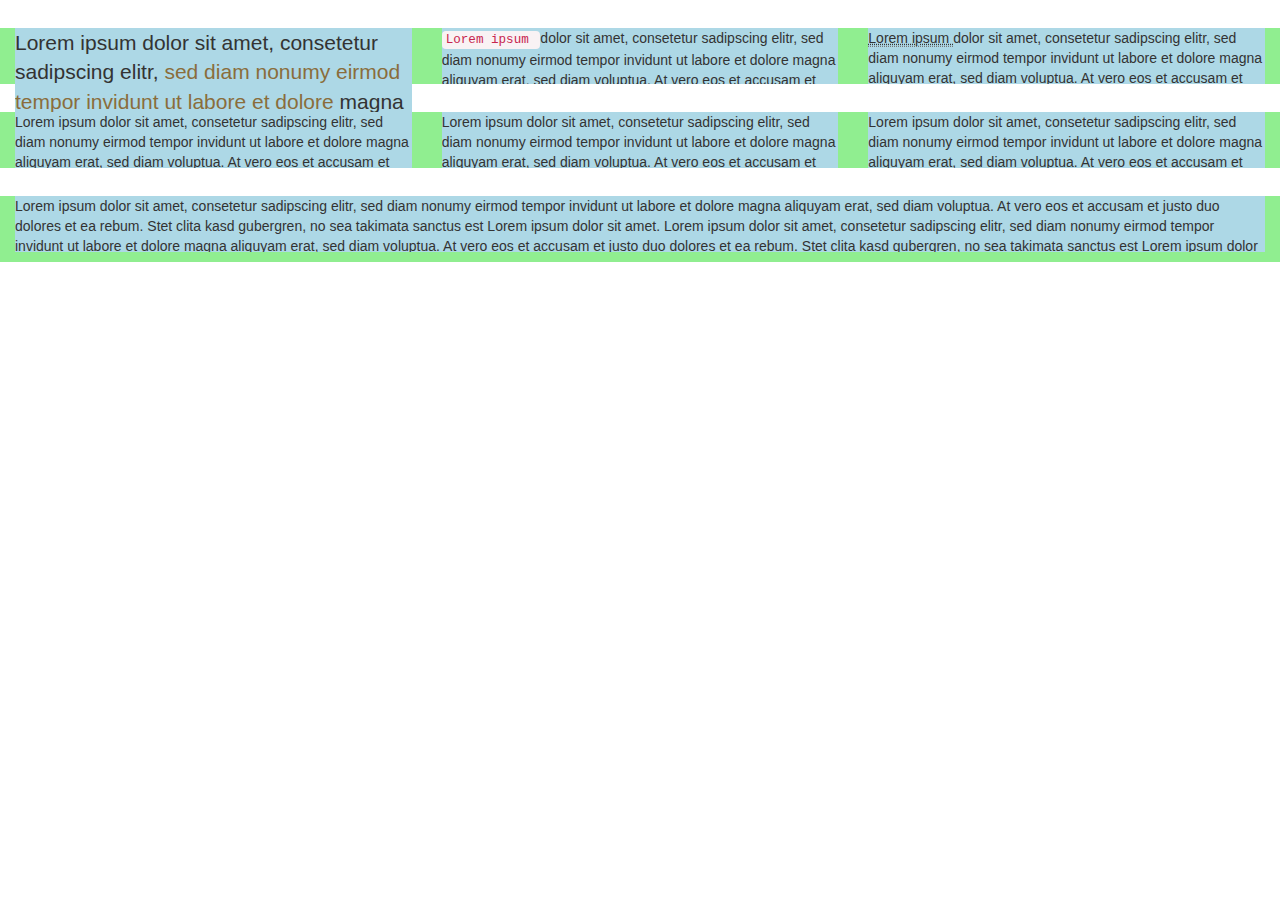
<file: Basic/index.html>
<!DOCTYPE html>
<html>

<head>
    <title></title>
    
    <!--link rel="stylesheet" href="//code.jquery.com/ui/1.12.1/themes/base/jquery-ui.css">
  <link rel="stylesheet" href="/resources/demos/style.css">-->
    <script src="js/jquery-3.3.1.js" type="text/javascript" charset="utf-8">
    </script>
    <script src="js/jquery-ui-1.12.1/jquery-ui.js"></script>
    <!-- Latest compiled and minified CSS -->
    <link rel="stylesheet" href="https://maxcdn.bootstrapcdn.com/bootstrap/3.3.7/css/bootstrap.min.css" integrity="sha384-BVYiiSIFeK1dGmJRAkycuHAHRg32OmUcww7on3RYdg4Va+PmSTsz/K68vbdEjh4u" crossorigin="anonymous">
    <link rel="stylesheet" type="text/css" href="css/styles.css">
</head>

<body>
    <div class="container-fluid">
        <div class="row">
            <div class="col-lg-4 col-sm-6">
                <p class= "lead">Lorem ipsum <span class="muted">dolor sit amet, consetetur sadipscing elitr,</span> <span class="text-warning"> sed diam nonumy eirmod tempor invidunt ut labore et dolore</span> magna aliquyam erat, sed diam voluptua. At vero eos et accusam et justo duo dolores et ea rebum. Stet clita kasd gubergren, no sea takimata sanctus est Lorem ipsum dolor sit amet. Lorem ipsum dolor sit amet, consetetur sadipscing elitr, sed diam nonumy eirmod tempor invidunt ut labore et dolore magna aliquyam erat, sed diam voluptua. At vero eos et accusam et justo duo dolores et ea rebum. Stet clita kasd gubergren, no sea takimata sanctus est Lorem ipsum dolor sit amet.</p>
            </div>
            <div class="col-lg-4 col-sm-6">
                <p><code> Lorem ipsum </code> dolor sit amet, consetetur sadipscing elitr, sed diam nonumy eirmod tempor invidunt ut labore et dolore magna aliquyam erat, sed diam voluptua. At vero eos et accusam et justo duo dolores et ea rebum. Stet clita kasd gubergren, no sea takimata sanctus est Lorem ipsum dolor sit amet. Lorem ipsum dolor sit amet, consetetur sadipscing elitr, sed diam nonumy eirmod tempor invidunt ut labore et dolore magna aliquyam erat, sed diam voluptua. At vero eos et accusam et justo duo dolores et ea rebum. Stet clita kasd gubergren, no sea takimata sanctus est Lorem ipsum dolor sit amet.</p>
            </div>
            
            <div class="col-lg-4 col-sm-4">
                <p> <abbr title=" hello its just a test"> Lorem ipsum </abbr> dolor sit amet, consetetur sadipscing elitr, sed diam nonumy eirmod tempor invidunt ut labore et dolore magna aliquyam erat, sed diam voluptua. At vero eos et accusam et justo duo dolores et ea rebum. Stet clita kasd gubergren, no sea takimata sanctus est Lorem ipsum dolor sit amet. Lorem ipsum dolor sit amet, consetetur sadipscing elitr, sed diam nonumy eirmod tempor invidunt ut labore et dolore magna aliquyam erat, sed diam voluptua. At vero eos et accusam et justo duo dolores et ea rebum. Stet clita kasd gubergren, no sea takimata sanctus est Lorem ipsum dolor sit amet.</p>
            </div>
          </div>
            <!-- END FIRST ROW -->
            <div class="row">
                <div class="col-lg-4">
                    <p>Lorem ipsum dolor sit amet, consetetur sadipscing elitr, sed diam nonumy eirmod tempor invidunt ut labore et dolore magna aliquyam erat, sed diam voluptua. At vero eos et accusam et justo duo dolores et ea rebum. Stet clita kasd gubergren, no sea takimata sanctus est Lorem ipsum dolor sit amet. Lorem ipsum dolor sit amet, consetetur sadipscing elitr, sed diam nonumy eirmod tempor invidunt ut labore et dolore magna aliquyam erat, sed diam voluptua. At vero eos et accusam et justo duo dolores et ea rebum. Stet clita kasd gubergren, no sea takimata sanctus est Lorem ipsum dolor sit amet.</p>
                </div>
                <div class="col-lg-4">
                    <p>Lorem ipsum dolor sit amet, consetetur sadipscing elitr, sed diam nonumy eirmod tempor invidunt ut labore et dolore magna aliquyam erat, sed diam voluptua. At vero eos et accusam et justo duo dolores et ea rebum. Stet clita kasd gubergren, no sea takimata sanctus est Lorem ipsum dolor sit amet. Lorem ipsum dolor sit amet, consetetur sadipscing elitr, sed diam nonumy eirmod tempor invidunt ut labore et dolore magna aliquyam erat, sed diam voluptua. At vero eos et accusam et justo duo dolores et ea rebum. Stet clita kasd gubergren, no sea takimata sanctus est Lorem ipsum dolor sit amet.</p>
                </div>
                <div class="col-lg-4">
                    <p>Lorem ipsum dolor sit amet, consetetur sadipscing elitr, sed diam nonumy eirmod tempor invidunt ut labore et dolore magna aliquyam erat, sed diam voluptua. At vero eos et accusam et justo duo dolores et ea rebum. Stet clita kasd gubergren, no sea takimata sanctus est Lorem ipsum dolor sit amet. Lorem ipsum dolor sit amet, consetetur sadipscing elitr, sed diam nonumy eirmod tempor invidunt ut labore et dolore magna aliquyam erat, sed diam voluptua. At vero eos et accusam et justo duo dolores et ea rebum. Stet clita kasd gubergren, no sea takimata sanctus est Lorem ipsum dolor sit amet.</p>
                </div>
              </div>
                <!-- END SECOND ROW -->
                <div class="row">
                    <div class="col-lg-12">
                        <p>Lorem ipsum dolor sit amet, consetetur sadipscing elitr, sed diam nonumy eirmod tempor invidunt ut labore et dolore magna aliquyam erat, sed diam voluptua. At vero eos et accusam et justo duo dolores et ea rebum. Stet clita kasd gubergren, no sea takimata sanctus est Lorem ipsum dolor sit amet. Lorem ipsum dolor sit amet, consetetur sadipscing elitr, sed diam nonumy eirmod tempor invidunt ut labore et dolore magna aliquyam erat, sed diam voluptua. At vero eos et accusam et justo duo dolores et ea rebum. Stet clita kasd gubergren, no sea takimata sanctus est Lorem ipsum dolor sit amet.</p>
                    </div>
                </div>
            </div>
            <script src="js/main.js" type="text/javascript" charset="utf-8"></script>
</body>

</html>
</file>
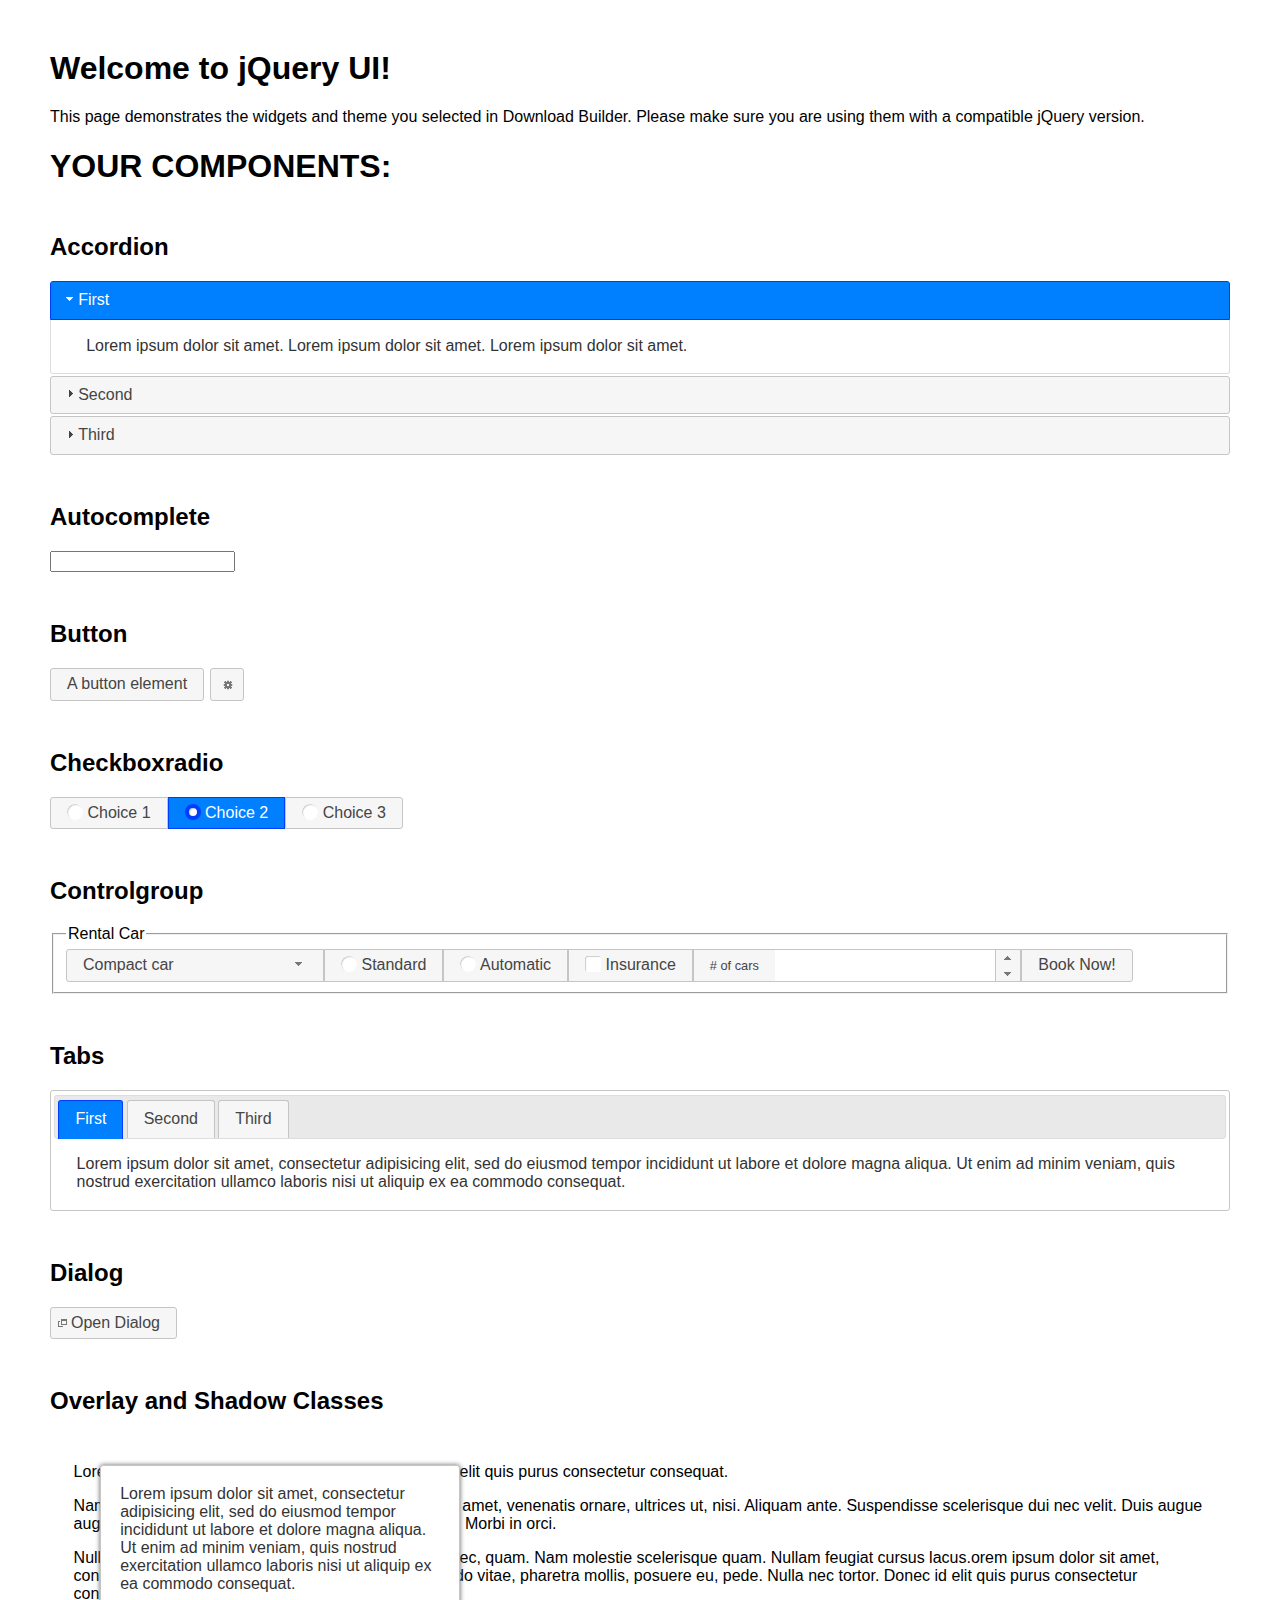
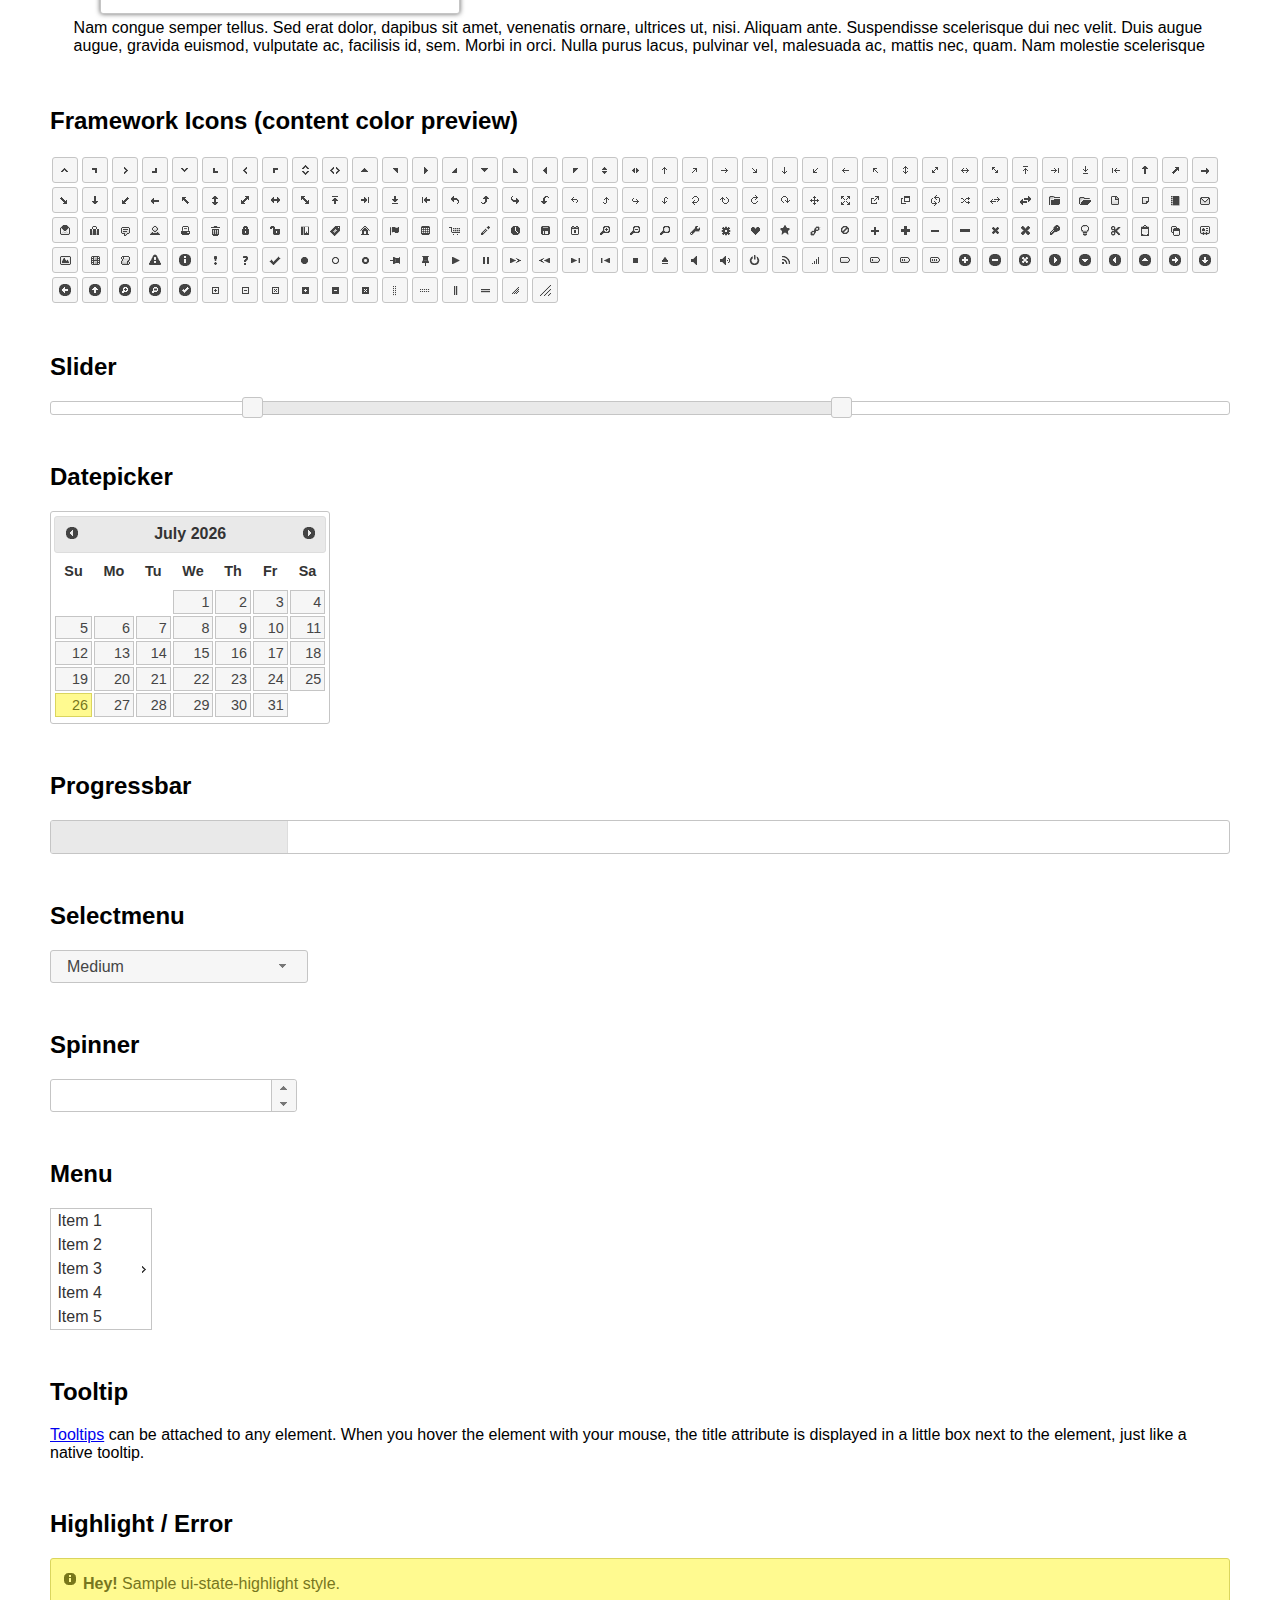
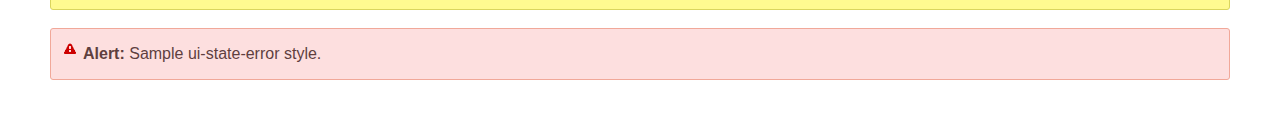
<file: Basic/js/jquery-ui-1.12.1/index.html>
<!doctype html>
<html lang="us">
<head>
	<meta charset="utf-8">
	<title>jQuery UI Example Page</title>
	<link href="jquery-ui.css" rel="stylesheet">
	<style>
	body{
		font-family: "Trebuchet MS", sans-serif;
		margin: 50px;
	}
	.demoHeaders {
		margin-top: 2em;
	}
	#dialog-link {
		padding: .4em 1em .4em 20px;
		text-decoration: none;
		position: relative;
	}
	#dialog-link span.ui-icon {
		margin: 0 5px 0 0;
		position: absolute;
		left: .2em;
		top: 50%;
		margin-top: -8px;
	}
	#icons {
		margin: 0;
		padding: 0;
	}
	#icons li {
		margin: 2px;
		position: relative;
		padding: 4px 0;
		cursor: pointer;
		float: left;
		list-style: none;
	}
	#icons span.ui-icon {
		float: left;
		margin: 0 4px;
	}
	.fakewindowcontain .ui-widget-overlay {
		position: absolute;
	}
	select {
		width: 200px;
	}
	</style>
</head>
<body>

<h1>Welcome to jQuery UI!</h1>

<div class="ui-widget">
	<p>This page demonstrates the widgets and theme you selected in Download Builder. Please make sure you are using them with a compatible jQuery version.</p>
</div>

<h1>YOUR COMPONENTS:</h1>


<!-- Accordion -->
<h2 class="demoHeaders">Accordion</h2>
<div id="accordion">
	<h3>First</h3>
	<div>Lorem ipsum dolor sit amet. Lorem ipsum dolor sit amet. Lorem ipsum dolor sit amet.</div>
	<h3>Second</h3>
	<div>Phasellus mattis tincidunt nibh.</div>
	<h3>Third</h3>
	<div>Nam dui erat, auctor a, dignissim quis.</div>
</div>



<!-- Autocomplete -->
<h2 class="demoHeaders">Autocomplete</h2>
<div>
	<input id="autocomplete" title="type &quot;a&quot;">
</div>



<!-- Button -->
<h2 class="demoHeaders">Button</h2>
<button id="button">A button element</button>
<button id="button-icon">An icon-only button</button>



<!-- Checkboxradio -->
<h2 class="demoHeaders">Checkboxradio</h2>
<form style="margin-top: 1em;">
	<div id="radioset">
		<input type="radio" id="radio1" name="radio"><label for="radio1">Choice 1</label>
		<input type="radio" id="radio2" name="radio" checked="checked"><label for="radio2">Choice 2</label>
		<input type="radio" id="radio3" name="radio"><label for="radio3">Choice 3</label>
	</div>
</form>



<!-- Controlgroup -->
<h2 class="demoHeaders">Controlgroup</h2>
<fieldset>
	<legend>Rental Car</legend>
	<div id="controlgroup">
		<select id="car-type">
			<option>Compact car</option>
			<option>Midsize car</option>
			<option>Full size car</option>
			<option>SUV</option>
			<option>Luxury</option>
			<option>Truck</option>
			<option>Van</option>
		</select>
		<label for="transmission-standard">Standard</label>
		<input type="radio" name="transmission" id="transmission-standard">
		<label for="transmission-automatic">Automatic</label>
		<input type="radio" name="transmission" id="transmission-automatic">
		<label for="insurance">Insurance</label>
		<input type="checkbox" name="insurance" id="insurance">
		<label for="horizontal-spinner" class="ui-controlgroup-label"># of cars</label>
		<input id="horizontal-spinner" class="ui-spinner-input">
		<button>Book Now!</button>
	</div>
</fieldset>



<!-- Tabs -->
<h2 class="demoHeaders">Tabs</h2>
<div id="tabs">
	<ul>
		<li><a href="#tabs-1">First</a></li>
		<li><a href="#tabs-2">Second</a></li>
		<li><a href="#tabs-3">Third</a></li>
	</ul>
	<div id="tabs-1">Lorem ipsum dolor sit amet, consectetur adipisicing elit, sed do eiusmod tempor incididunt ut labore et dolore magna aliqua. Ut enim ad minim veniam, quis nostrud exercitation ullamco laboris nisi ut aliquip ex ea commodo consequat.</div>
	<div id="tabs-2">Phasellus mattis tincidunt nibh. Cras orci urna, blandit id, pretium vel, aliquet ornare, felis. Maecenas scelerisque sem non nisl. Fusce sed lorem in enim dictum bibendum.</div>
	<div id="tabs-3">Nam dui erat, auctor a, dignissim quis, sollicitudin eu, felis. Pellentesque nisi urna, interdum eget, sagittis et, consequat vestibulum, lacus. Mauris porttitor ullamcorper augue.</div>
</div>



<h2 class="demoHeaders">Dialog</h2>
<p>
	<button id="dialog-link" class="ui-button ui-corner-all ui-widget">
		<span class="ui-icon ui-icon-newwin"></span>Open Dialog
	</button>
</p>

<h2 class="demoHeaders">Overlay and Shadow Classes</h2>
<div style="position: relative; width: 96%; height: 200px; padding:1% 2%; overflow:hidden;" class="fakewindowcontain">
	<p>Lorem ipsum dolor sit amet,  Nulla nec tortor. Donec id elit quis purus consectetur consequat. </p><p>Nam congue semper tellus. Sed erat dolor, dapibus sit amet, venenatis ornare, ultrices ut, nisi. Aliquam ante. Suspendisse scelerisque dui nec velit. Duis augue augue, gravida euismod, vulputate ac, facilisis id, sem. Morbi in orci. </p><p>Nulla purus lacus, pulvinar vel, malesuada ac, mattis nec, quam. Nam molestie scelerisque quam. Nullam feugiat cursus lacus.orem ipsum dolor sit amet, consectetur adipiscing elit. Donec libero risus, commodo vitae, pharetra mollis, posuere eu, pede. Nulla nec tortor. Donec id elit quis purus consectetur consequat. </p><p>Nam congue semper tellus. Sed erat dolor, dapibus sit amet, venenatis ornare, ultrices ut, nisi. Aliquam ante. Suspendisse scelerisque dui nec velit. Duis augue augue, gravida euismod, vulputate ac, facilisis id, sem. Morbi in orci. Nulla purus lacus, pulvinar vel, malesuada ac, mattis nec, quam. Nam molestie scelerisque quam. </p><p>Nullam feugiat cursus lacus.orem ipsum dolor sit amet, consectetur adipiscing elit. Donec libero risus, commodo vitae, pharetra mollis, posuere eu, pede. Nulla nec tortor. Donec id elit quis purus consectetur consequat. Nam congue semper tellus. Sed erat dolor, dapibus sit amet, venenatis ornare, ultrices ut, nisi. Aliquam ante. </p><p>Suspendisse scelerisque dui nec velit. Duis augue augue, gravida euismod, vulputate ac, facilisis id, sem. Morbi in orci. Nulla purus lacus, pulvinar vel, malesuada ac, mattis nec, quam. Nam molestie scelerisque quam. Nullam feugiat cursus lacus.orem ipsum dolor sit amet, consectetur adipiscing elit. Donec libero risus, commodo vitae, pharetra mollis, posuere eu, pede. Nulla nec tortor. Donec id elit quis purus consectetur consequat. Nam congue semper tellus. Sed erat dolor, dapibus sit amet, venenatis ornare, ultrices ut, nisi. </p>

	<!-- ui-dialog -->
	<div class="ui-widget-overlay ui-front"></div>
	<div style="position: absolute; width: 320px; left: 50px; top: 30px; padding: 1.2em" class="ui-widget ui-front ui-widget-content ui-corner-all ui-widget-shadow">
		Lorem ipsum dolor sit amet, consectetur adipisicing elit, sed do eiusmod tempor incididunt ut labore et dolore magna aliqua. Ut enim ad minim veniam, quis nostrud exercitation ullamco laboris nisi ut aliquip ex ea commodo consequat.
	</div>

</div>

<!-- ui-dialog -->
<div id="dialog" title="Dialog Title">
	<p>Lorem ipsum dolor sit amet, consectetur adipisicing elit, sed do eiusmod tempor incididunt ut labore et dolore magna aliqua. Ut enim ad minim veniam, quis nostrud exercitation ullamco laboris nisi ut aliquip ex ea commodo consequat.</p>
</div>



<h2 class="demoHeaders">Framework Icons (content color preview)</h2>
<ul id="icons" class="ui-widget ui-helper-clearfix">
	<li class="ui-state-default ui-corner-all" title=".ui-icon-caret-1-n"><span class="ui-icon ui-icon-caret-1-n"></span></li>
	<li class="ui-state-default ui-corner-all" title=".ui-icon-caret-1-ne"><span class="ui-icon ui-icon-caret-1-ne"></span></li>
	<li class="ui-state-default ui-corner-all" title=".ui-icon-caret-1-e"><span class="ui-icon ui-icon-caret-1-e"></span></li>
	<li class="ui-state-default ui-corner-all" title=".ui-icon-caret-1-se"><span class="ui-icon ui-icon-caret-1-se"></span></li>
	<li class="ui-state-default ui-corner-all" title=".ui-icon-caret-1-s"><span class="ui-icon ui-icon-caret-1-s"></span></li>
	<li class="ui-state-default ui-corner-all" title=".ui-icon-caret-1-sw"><span class="ui-icon ui-icon-caret-1-sw"></span></li>
	<li class="ui-state-default ui-corner-all" title=".ui-icon-caret-1-w"><span class="ui-icon ui-icon-caret-1-w"></span></li>
	<li class="ui-state-default ui-corner-all" title=".ui-icon-caret-1-nw"><span class="ui-icon ui-icon-caret-1-nw"></span></li>
	<li class="ui-state-default ui-corner-all" title=".ui-icon-caret-2-n-s"><span class="ui-icon ui-icon-caret-2-n-s"></span></li>
	<li class="ui-state-default ui-corner-all" title=".ui-icon-caret-2-e-w"><span class="ui-icon ui-icon-caret-2-e-w"></span></li>
	<li class="ui-state-default ui-corner-all" title=".ui-icon-triangle-1-n"><span class="ui-icon ui-icon-triangle-1-n"></span></li>
	<li class="ui-state-default ui-corner-all" title=".ui-icon-triangle-1-ne"><span class="ui-icon ui-icon-triangle-1-ne"></span></li>
	<li class="ui-state-default ui-corner-all" title=".ui-icon-triangle-1-e"><span class="ui-icon ui-icon-triangle-1-e"></span></li>
	<li class="ui-state-default ui-corner-all" title=".ui-icon-triangle-1-se"><span class="ui-icon ui-icon-triangle-1-se"></span></li>
	<li class="ui-state-default ui-corner-all" title=".ui-icon-triangle-1-s"><span class="ui-icon ui-icon-triangle-1-s"></span></li>
	<li class="ui-state-default ui-corner-all" title=".ui-icon-triangle-1-sw"><span class="ui-icon ui-icon-triangle-1-sw"></span></li>
	<li class="ui-state-default ui-corner-all" title=".ui-icon-triangle-1-w"><span class="ui-icon ui-icon-triangle-1-w"></span></li>
	<li class="ui-state-default ui-corner-all" title=".ui-icon-triangle-1-nw"><span class="ui-icon ui-icon-triangle-1-nw"></span></li>
	<li class="ui-state-default ui-corner-all" title=".ui-icon-triangle-2-n-s"><span class="ui-icon ui-icon-triangle-2-n-s"></span></li>
	<li class="ui-state-default ui-corner-all" title=".ui-icon-triangle-2-e-w"><span class="ui-icon ui-icon-triangle-2-e-w"></span></li>
	<li class="ui-state-default ui-corner-all" title=".ui-icon-arrow-1-n"><span class="ui-icon ui-icon-arrow-1-n"></span></li>
	<li class="ui-state-default ui-corner-all" title=".ui-icon-arrow-1-ne"><span class="ui-icon ui-icon-arrow-1-ne"></span></li>
	<li class="ui-state-default ui-corner-all" title=".ui-icon-arrow-1-e"><span class="ui-icon ui-icon-arrow-1-e"></span></li>
	<li class="ui-state-default ui-corner-all" title=".ui-icon-arrow-1-se"><span class="ui-icon ui-icon-arrow-1-se"></span></li>
	<li class="ui-state-default ui-corner-all" title=".ui-icon-arrow-1-s"><span class="ui-icon ui-icon-arrow-1-s"></span></li>
	<li class="ui-state-default ui-corner-all" title=".ui-icon-arrow-1-sw"><span class="ui-icon ui-icon-arrow-1-sw"></span></li>
	<li class="ui-state-default ui-corner-all" title=".ui-icon-arrow-1-w"><span class="ui-icon ui-icon-arrow-1-w"></span></li>
	<li class="ui-state-default ui-corner-all" title=".ui-icon-arrow-1-nw"><span class="ui-icon ui-icon-arrow-1-nw"></span></li>
	<li class="ui-state-default ui-corner-all" title=".ui-icon-arrow-2-n-s"><span class="ui-icon ui-icon-arrow-2-n-s"></span></li>
	<li class="ui-state-default ui-corner-all" title=".ui-icon-arrow-2-ne-sw"><span class="ui-icon ui-icon-arrow-2-ne-sw"></span></li>
	<li class="ui-state-default ui-corner-all" title=".ui-icon-arrow-2-e-w"><span class="ui-icon ui-icon-arrow-2-e-w"></span></li>
	<li class="ui-state-default ui-corner-all" title=".ui-icon-arrow-2-se-nw"><span class="ui-icon ui-icon-arrow-2-se-nw"></span></li>
	<li class="ui-state-default ui-corner-all" title=".ui-icon-arrowstop-1-n"><span class="ui-icon ui-icon-arrowstop-1-n"></span></li>
	<li class="ui-state-default ui-corner-all" title=".ui-icon-arrowstop-1-e"><span class="ui-icon ui-icon-arrowstop-1-e"></span></li>
	<li class="ui-state-default ui-corner-all" title=".ui-icon-arrowstop-1-s"><span class="ui-icon ui-icon-arrowstop-1-s"></span></li>
	<li class="ui-state-default ui-corner-all" title=".ui-icon-arrowstop-1-w"><span class="ui-icon ui-icon-arrowstop-1-w"></span></li>
	<li class="ui-state-default ui-corner-all" title=".ui-icon-arrowthick-1-n"><span class="ui-icon ui-icon-arrowthick-1-n"></span></li>
	<li class="ui-state-default ui-corner-all" title=".ui-icon-arrowthick-1-ne"><span class="ui-icon ui-icon-arrowthick-1-ne"></span></li>
	<li class="ui-state-default ui-corner-all" title=".ui-icon-arrowthick-1-e"><span class="ui-icon ui-icon-arrowthick-1-e"></span></li>
	<li class="ui-state-default ui-corner-all" title=".ui-icon-arrowthick-1-se"><span class="ui-icon ui-icon-arrowthick-1-se"></span></li>
	<li class="ui-state-default ui-corner-all" title=".ui-icon-arrowthick-1-s"><span class="ui-icon ui-icon-arrowthick-1-s"></span></li>
	<li class="ui-state-default ui-corner-all" title=".ui-icon-arrowthick-1-sw"><span class="ui-icon ui-icon-arrowthick-1-sw"></span></li>
	<li class="ui-state-default ui-corner-all" title=".ui-icon-arrowthick-1-w"><span class="ui-icon ui-icon-arrowthick-1-w"></span></li>
	<li class="ui-state-default ui-corner-all" title=".ui-icon-arrowthick-1-nw"><span class="ui-icon ui-icon-arrowthick-1-nw"></span></li>
	<li class="ui-state-default ui-corner-all" title=".ui-icon-arrowthick-2-n-s"><span class="ui-icon ui-icon-arrowthick-2-n-s"></span></li>
	<li class="ui-state-default ui-corner-all" title=".ui-icon-arrowthick-2-ne-sw"><span class="ui-icon ui-icon-arrowthick-2-ne-sw"></span></li>
	<li class="ui-state-default ui-corner-all" title=".ui-icon-arrowthick-2-e-w"><span class="ui-icon ui-icon-arrowthick-2-e-w"></span></li>
	<li class="ui-state-default ui-corner-all" title=".ui-icon-arrowthick-2-se-nw"><span class="ui-icon ui-icon-arrowthick-2-se-nw"></span></li>
	<li class="ui-state-default ui-corner-all" title=".ui-icon-arrowthickstop-1-n"><span class="ui-icon ui-icon-arrowthickstop-1-n"></span></li>
	<li class="ui-state-default ui-corner-all" title=".ui-icon-arrowthickstop-1-e"><span class="ui-icon ui-icon-arrowthickstop-1-e"></span></li>
	<li class="ui-state-default ui-corner-all" title=".ui-icon-arrowthickstop-1-s"><span class="ui-icon ui-icon-arrowthickstop-1-s"></span></li>
	<li class="ui-state-default ui-corner-all" title=".ui-icon-arrowthickstop-1-w"><span class="ui-icon ui-icon-arrowthickstop-1-w"></span></li>
	<li class="ui-state-default ui-corner-all" title=".ui-icon-arrowreturnthick-1-w"><span class="ui-icon ui-icon-arrowreturnthick-1-w"></span></li>
	<li class="ui-state-default ui-corner-all" title=".ui-icon-arrowreturnthick-1-n"><span class="ui-icon ui-icon-arrowreturnthick-1-n"></span></li>
	<li class="ui-state-default ui-corner-all" title=".ui-icon-arrowreturnthick-1-e"><span class="ui-icon ui-icon-arrowreturnthick-1-e"></span></li>
	<li class="ui-state-default ui-corner-all" title=".ui-icon-arrowreturnthick-1-s"><span class="ui-icon ui-icon-arrowreturnthick-1-s"></span></li>
	<li class="ui-state-default ui-corner-all" title=".ui-icon-arrowreturn-1-w"><span class="ui-icon ui-icon-arrowreturn-1-w"></span></li>
	<li class="ui-state-default ui-corner-all" title=".ui-icon-arrowreturn-1-n"><span class="ui-icon ui-icon-arrowreturn-1-n"></span></li>
	<li class="ui-state-default ui-corner-all" title=".ui-icon-arrowreturn-1-e"><span class="ui-icon ui-icon-arrowreturn-1-e"></span></li>
	<li class="ui-state-default ui-corner-all" title=".ui-icon-arrowreturn-1-s"><span class="ui-icon ui-icon-arrowreturn-1-s"></span></li>
	<li class="ui-state-default ui-corner-all" title=".ui-icon-arrowrefresh-1-w"><span class="ui-icon ui-icon-arrowrefresh-1-w"></span></li>
	<li class="ui-state-default ui-corner-all" title=".ui-icon-arrowrefresh-1-n"><span class="ui-icon ui-icon-arrowrefresh-1-n"></span></li>
	<li class="ui-state-default ui-corner-all" title=".ui-icon-arrowrefresh-1-e"><span class="ui-icon ui-icon-arrowrefresh-1-e"></span></li>
	<li class="ui-state-default ui-corner-all" title=".ui-icon-arrowrefresh-1-s"><span class="ui-icon ui-icon-arrowrefresh-1-s"></span></li>
	<li class="ui-state-default ui-corner-all" title=".ui-icon-arrow-4"><span class="ui-icon ui-icon-arrow-4"></span></li>
	<li class="ui-state-default ui-corner-all" title=".ui-icon-arrow-4-diag"><span class="ui-icon ui-icon-arrow-4-diag"></span></li>
	<li class="ui-state-default ui-corner-all" title=".ui-icon-extlink"><span class="ui-icon ui-icon-extlink"></span></li>
	<li class="ui-state-default ui-corner-all" title=".ui-icon-newwin"><span class="ui-icon ui-icon-newwin"></span></li>
	<li class="ui-state-default ui-corner-all" title=".ui-icon-refresh"><span class="ui-icon ui-icon-refresh"></span></li>
	<li class="ui-state-default ui-corner-all" title=".ui-icon-shuffle"><span class="ui-icon ui-icon-shuffle"></span></li>
	<li class="ui-state-default ui-corner-all" title=".ui-icon-transfer-e-w"><span class="ui-icon ui-icon-transfer-e-w"></span></li>
	<li class="ui-state-default ui-corner-all" title=".ui-icon-transferthick-e-w"><span class="ui-icon ui-icon-transferthick-e-w"></span></li>
	<li class="ui-state-default ui-corner-all" title=".ui-icon-folder-collapsed"><span class="ui-icon ui-icon-folder-collapsed"></span></li>
	<li class="ui-state-default ui-corner-all" title=".ui-icon-folder-open"><span class="ui-icon ui-icon-folder-open"></span></li>
	<li class="ui-state-default ui-corner-all" title=".ui-icon-document"><span class="ui-icon ui-icon-document"></span></li>
	<li class="ui-state-default ui-corner-all" title=".ui-icon-document-b"><span class="ui-icon ui-icon-document-b"></span></li>
	<li class="ui-state-default ui-corner-all" title=".ui-icon-note"><span class="ui-icon ui-icon-note"></span></li>
	<li class="ui-state-default ui-corner-all" title=".ui-icon-mail-closed"><span class="ui-icon ui-icon-mail-closed"></span></li>
	<li class="ui-state-default ui-corner-all" title=".ui-icon-mail-open"><span class="ui-icon ui-icon-mail-open"></span></li>
	<li class="ui-state-default ui-corner-all" title=".ui-icon-suitcase"><span class="ui-icon ui-icon-suitcase"></span></li>
	<li class="ui-state-default ui-corner-all" title=".ui-icon-comment"><span class="ui-icon ui-icon-comment"></span></li>
	<li class="ui-state-default ui-corner-all" title=".ui-icon-person"><span class="ui-icon ui-icon-person"></span></li>
	<li class="ui-state-default ui-corner-all" title=".ui-icon-print"><span class="ui-icon ui-icon-print"></span></li>
	<li class="ui-state-default ui-corner-all" title=".ui-icon-trash"><span class="ui-icon ui-icon-trash"></span></li>
	<li class="ui-state-default ui-corner-all" title=".ui-icon-locked"><span class="ui-icon ui-icon-locked"></span></li>
	<li class="ui-state-default ui-corner-all" title=".ui-icon-unlocked"><span class="ui-icon ui-icon-unlocked"></span></li>
	<li class="ui-state-default ui-corner-all" title=".ui-icon-bookmark"><span class="ui-icon ui-icon-bookmark"></span></li>
	<li class="ui-state-default ui-corner-all" title=".ui-icon-tag"><span class="ui-icon ui-icon-tag"></span></li>
	<li class="ui-state-default ui-corner-all" title=".ui-icon-home"><span class="ui-icon ui-icon-home"></span></li>
	<li class="ui-state-default ui-corner-all" title=".ui-icon-flag"><span class="ui-icon ui-icon-flag"></span></li>
	<li class="ui-state-default ui-corner-all" title=".ui-icon-calculator"><span class="ui-icon ui-icon-calculator"></span></li>
	<li class="ui-state-default ui-corner-all" title=".ui-icon-cart"><span class="ui-icon ui-icon-cart"></span></li>
	<li class="ui-state-default ui-corner-all" title=".ui-icon-pencil"><span class="ui-icon ui-icon-pencil"></span></li>
	<li class="ui-state-default ui-corner-all" title=".ui-icon-clock"><span class="ui-icon ui-icon-clock"></span></li>
	<li class="ui-state-default ui-corner-all" title=".ui-icon-disk"><span class="ui-icon ui-icon-disk"></span></li>
	<li class="ui-state-default ui-corner-all" title=".ui-icon-calendar"><span class="ui-icon ui-icon-calendar"></span></li>
	<li class="ui-state-default ui-corner-all" title=".ui-icon-zoomin"><span class="ui-icon ui-icon-zoomin"></span></li>
	<li class="ui-state-default ui-corner-all" title=".ui-icon-zoomout"><span class="ui-icon ui-icon-zoomout"></span></li>
	<li class="ui-state-default ui-corner-all" title=".ui-icon-search"><span class="ui-icon ui-icon-search"></span></li>
	<li class="ui-state-default ui-corner-all" title=".ui-icon-wrench"><span class="ui-icon ui-icon-wrench"></span></li>
	<li class="ui-state-default ui-corner-all" title=".ui-icon-gear"><span class="ui-icon ui-icon-gear"></span></li>
	<li class="ui-state-default ui-corner-all" title=".ui-icon-heart"><span class="ui-icon ui-icon-heart"></span></li>
	<li class="ui-state-default ui-corner-all" title=".ui-icon-star"><span class="ui-icon ui-icon-star"></span></li>
	<li class="ui-state-default ui-corner-all" title=".ui-icon-link"><span class="ui-icon ui-icon-link"></span></li>
	<li class="ui-state-default ui-corner-all" title=".ui-icon-cancel"><span class="ui-icon ui-icon-cancel"></span></li>
	<li class="ui-state-default ui-corner-all" title=".ui-icon-plus"><span class="ui-icon ui-icon-plus"></span></li>
	<li class="ui-state-default ui-corner-all" title=".ui-icon-plusthick"><span class="ui-icon ui-icon-plusthick"></span></li>
	<li class="ui-state-default ui-corner-all" title=".ui-icon-minus"><span class="ui-icon ui-icon-minus"></span></li>
	<li class="ui-state-default ui-corner-all" title=".ui-icon-minusthick"><span class="ui-icon ui-icon-minusthick"></span></li>
	<li class="ui-state-default ui-corner-all" title=".ui-icon-close"><span class="ui-icon ui-icon-close"></span></li>
	<li class="ui-state-default ui-corner-all" title=".ui-icon-closethick"><span class="ui-icon ui-icon-closethick"></span></li>
	<li class="ui-state-default ui-corner-all" title=".ui-icon-key"><span class="ui-icon ui-icon-key"></span></li>
	<li class="ui-state-default ui-corner-all" title=".ui-icon-lightbulb"><span class="ui-icon ui-icon-lightbulb"></span></li>
	<li class="ui-state-default ui-corner-all" title=".ui-icon-scissors"><span class="ui-icon ui-icon-scissors"></span></li>
	<li class="ui-state-default ui-corner-all" title=".ui-icon-clipboard"><span class="ui-icon ui-icon-clipboard"></span></li>
	<li class="ui-state-default ui-corner-all" title=".ui-icon-copy"><span class="ui-icon ui-icon-copy"></span></li>
	<li class="ui-state-default ui-corner-all" title=".ui-icon-contact"><span class="ui-icon ui-icon-contact"></span></li>
	<li class="ui-state-default ui-corner-all" title=".ui-icon-image"><span class="ui-icon ui-icon-image"></span></li>
	<li class="ui-state-default ui-corner-all" title=".ui-icon-video"><span class="ui-icon ui-icon-video"></span></li>
	<li class="ui-state-default ui-corner-all" title=".ui-icon-script"><span class="ui-icon ui-icon-script"></span></li>
	<li class="ui-state-default ui-corner-all" title=".ui-icon-alert"><span class="ui-icon ui-icon-alert"></span></li>
	<li class="ui-state-default ui-corner-all" title=".ui-icon-info"><span class="ui-icon ui-icon-info"></span></li>
	<li class="ui-state-default ui-corner-all" title=".ui-icon-notice"><span class="ui-icon ui-icon-notice"></span></li>
	<li class="ui-state-default ui-corner-all" title=".ui-icon-help"><span class="ui-icon ui-icon-help"></span></li>
	<li class="ui-state-default ui-corner-all" title=".ui-icon-check"><span class="ui-icon ui-icon-check"></span></li>
	<li class="ui-state-default ui-corner-all" title=".ui-icon-bullet"><span class="ui-icon ui-icon-bullet"></span></li>
	<li class="ui-state-default ui-corner-all" title=".ui-icon-radio-off"><span class="ui-icon ui-icon-radio-off"></span></li>
	<li class="ui-state-default ui-corner-all" title=".ui-icon-radio-on"><span class="ui-icon ui-icon-radio-on"></span></li>
	<li class="ui-state-default ui-corner-all" title=".ui-icon-pin-w"><span class="ui-icon ui-icon-pin-w"></span></li>
	<li class="ui-state-default ui-corner-all" title=".ui-icon-pin-s"><span class="ui-icon ui-icon-pin-s"></span></li>
	<li class="ui-state-default ui-corner-all" title=".ui-icon-play"><span class="ui-icon ui-icon-play"></span></li>
	<li class="ui-state-default ui-corner-all" title=".ui-icon-pause"><span class="ui-icon ui-icon-pause"></span></li>
	<li class="ui-state-default ui-corner-all" title=".ui-icon-seek-next"><span class="ui-icon ui-icon-seek-next"></span></li>
	<li class="ui-state-default ui-corner-all" title=".ui-icon-seek-prev"><span class="ui-icon ui-icon-seek-prev"></span></li>
	<li class="ui-state-default ui-corner-all" title=".ui-icon-seek-end"><span class="ui-icon ui-icon-seek-end"></span></li>
	<li class="ui-state-default ui-corner-all" title=".ui-icon-seek-first"><span class="ui-icon ui-icon-seek-first"></span></li>
	<li class="ui-state-default ui-corner-all" title=".ui-icon-stop"><span class="ui-icon ui-icon-stop"></span></li>
	<li class="ui-state-default ui-corner-all" title=".ui-icon-eject"><span class="ui-icon ui-icon-eject"></span></li>
	<li class="ui-state-default ui-corner-all" title=".ui-icon-volume-off"><span class="ui-icon ui-icon-volume-off"></span></li>
	<li class="ui-state-default ui-corner-all" title=".ui-icon-volume-on"><span class="ui-icon ui-icon-volume-on"></span></li>
	<li class="ui-state-default ui-corner-all" title=".ui-icon-power"><span class="ui-icon ui-icon-power"></span></li>
	<li class="ui-state-default ui-corner-all" title=".ui-icon-signal-diag"><span class="ui-icon ui-icon-signal-diag"></span></li>
	<li class="ui-state-default ui-corner-all" title=".ui-icon-signal"><span class="ui-icon ui-icon-signal"></span></li>
	<li class="ui-state-default ui-corner-all" title=".ui-icon-battery-0"><span class="ui-icon ui-icon-battery-0"></span></li>
	<li class="ui-state-default ui-corner-all" title=".ui-icon-battery-1"><span class="ui-icon ui-icon-battery-1"></span></li>
	<li class="ui-state-default ui-corner-all" title=".ui-icon-battery-2"><span class="ui-icon ui-icon-battery-2"></span></li>
	<li class="ui-state-default ui-corner-all" title=".ui-icon-battery-3"><span class="ui-icon ui-icon-battery-3"></span></li>
	<li class="ui-state-default ui-corner-all" title=".ui-icon-circle-plus"><span class="ui-icon ui-icon-circle-plus"></span></li>
	<li class="ui-state-default ui-corner-all" title=".ui-icon-circle-minus"><span class="ui-icon ui-icon-circle-minus"></span></li>
	<li class="ui-state-default ui-corner-all" title=".ui-icon-circle-close"><span class="ui-icon ui-icon-circle-close"></span></li>
	<li class="ui-state-default ui-corner-all" title=".ui-icon-circle-triangle-e"><span class="ui-icon ui-icon-circle-triangle-e"></span></li>
	<li class="ui-state-default ui-corner-all" title=".ui-icon-circle-triangle-s"><span class="ui-icon ui-icon-circle-triangle-s"></span></li>
	<li class="ui-state-default ui-corner-all" title=".ui-icon-circle-triangle-w"><span class="ui-icon ui-icon-circle-triangle-w"></span></li>
	<li class="ui-state-default ui-corner-all" title=".ui-icon-circle-triangle-n"><span class="ui-icon ui-icon-circle-triangle-n"></span></li>
	<li class="ui-state-default ui-corner-all" title=".ui-icon-circle-arrow-e"><span class="ui-icon ui-icon-circle-arrow-e"></span></li>
	<li class="ui-state-default ui-corner-all" title=".ui-icon-circle-arrow-s"><span class="ui-icon ui-icon-circle-arrow-s"></span></li>
	<li class="ui-state-default ui-corner-all" title=".ui-icon-circle-arrow-w"><span class="ui-icon ui-icon-circle-arrow-w"></span></li>
	<li class="ui-state-default ui-corner-all" title=".ui-icon-circle-arrow-n"><span class="ui-icon ui-icon-circle-arrow-n"></span></li>
	<li class="ui-state-default ui-corner-all" title=".ui-icon-circle-zoomin"><span class="ui-icon ui-icon-circle-zoomin"></span></li>
	<li class="ui-state-default ui-corner-all" title=".ui-icon-circle-zoomout"><span class="ui-icon ui-icon-circle-zoomout"></span></li>
	<li class="ui-state-default ui-corner-all" title=".ui-icon-circle-check"><span class="ui-icon ui-icon-circle-check"></span></li>
	<li class="ui-state-default ui-corner-all" title=".ui-icon-circlesmall-plus"><span class="ui-icon ui-icon-circlesmall-plus"></span></li>
	<li class="ui-state-default ui-corner-all" title=".ui-icon-circlesmall-minus"><span class="ui-icon ui-icon-circlesmall-minus"></span></li>
	<li class="ui-state-default ui-corner-all" title=".ui-icon-circlesmall-close"><span class="ui-icon ui-icon-circlesmall-close"></span></li>
	<li class="ui-state-default ui-corner-all" title=".ui-icon-squaresmall-plus"><span class="ui-icon ui-icon-squaresmall-plus"></span></li>
	<li class="ui-state-default ui-corner-all" title=".ui-icon-squaresmall-minus"><span class="ui-icon ui-icon-squaresmall-minus"></span></li>
	<li class="ui-state-default ui-corner-all" title=".ui-icon-squaresmall-close"><span class="ui-icon ui-icon-squaresmall-close"></span></li>
	<li class="ui-state-default ui-corner-all" title=".ui-icon-grip-dotted-vertical"><span class="ui-icon ui-icon-grip-dotted-vertical"></span></li>
	<li class="ui-state-default ui-corner-all" title=".ui-icon-grip-dotted-horizontal"><span class="ui-icon ui-icon-grip-dotted-horizontal"></span></li>
	<li class="ui-state-default ui-corner-all" title=".ui-icon-grip-solid-vertical"><span class="ui-icon ui-icon-grip-solid-vertical"></span></li>
	<li class="ui-state-default ui-corner-all" title=".ui-icon-grip-solid-horizontal"><span class="ui-icon ui-icon-grip-solid-horizontal"></span></li>
	<li class="ui-state-default ui-corner-all" title=".ui-icon-gripsmall-diagonal-se"><span class="ui-icon ui-icon-gripsmall-diagonal-se"></span></li>
	<li class="ui-state-default ui-corner-all" title=".ui-icon-grip-diagonal-se"><span class="ui-icon ui-icon-grip-diagonal-se"></span></li>
</ul>


<!-- Slider -->
<h2 class="demoHeaders">Slider</h2>
<div id="slider"></div>



<!-- Datepicker -->
<h2 class="demoHeaders">Datepicker</h2>
<div id="datepicker"></div>



<!-- Progressbar -->
<h2 class="demoHeaders">Progressbar</h2>
<div id="progressbar"></div>



<!-- Progressbar -->
<h2 class="demoHeaders">Selectmenu</h2>
<select id="selectmenu">
	<option>Slower</option>
	<option>Slow</option>
	<option selected="selected">Medium</option>
	<option>Fast</option>
	<option>Faster</option>
</select>



<!-- Spinner -->
<h2 class="demoHeaders">Spinner</h2>
<input id="spinner">



<!-- Menu -->
<h2 class="demoHeaders">Menu</h2>
<ul style="width:100px;" id="menu">
	<li><div>Item 1</div></li>
	<li><div>Item 2</div></li>
	<li><div>Item 3</div>
		<ul>
			<li><div>Item 3-1</div></li>
			<li><div>Item 3-2</div></li>
			<li><div>Item 3-3</div></li>
			<li><div>Item 3-4</div></li>
			<li><div>Item 3-5</div></li>
		</ul>
	</li>
	<li><div>Item 4</div></li>
	<li><div>Item 5</div></li>
</ul>



<!-- Tooltip -->
<h2 class="demoHeaders">Tooltip</h2>
<p id="tooltip">
	<a href="#" title="That&apos;s what this widget is">Tooltips</a> can be attached to any element. When you hover
the element with your mouse, the title attribute is displayed in a little box next to the element, just like a native tooltip.
</p>


<!-- Highlight / Error -->
<h2 class="demoHeaders">Highlight / Error</h2>
<div class="ui-widget">
	<div class="ui-state-highlight ui-corner-all" style="margin-top: 20px; padding: 0 .7em;">
		<p><span class="ui-icon ui-icon-info" style="float: left; margin-right: .3em;"></span>
		<strong>Hey!</strong> Sample ui-state-highlight style.</p>
	</div>
</div>
<br>
<div class="ui-widget">
	<div class="ui-state-error ui-corner-all" style="padding: 0 .7em;">
		<p><span class="ui-icon ui-icon-alert" style="float: left; margin-right: .3em;"></span>
		<strong>Alert:</strong> Sample ui-state-error style.</p>
	</div>
</div>

<script src="external/jquery/jquery.js"></script>
<script src="jquery-ui.js"></script>
<script>

$( "#accordion" ).accordion();



var availableTags = [
	"ActionScript",
	"AppleScript",
	"Asp",
	"BASIC",
	"C",
	"C++",
	"Clojure",
	"COBOL",
	"ColdFusion",
	"Erlang",
	"Fortran",
	"Groovy",
	"Haskell",
	"Java",
	"JavaScript",
	"Lisp",
	"Perl",
	"PHP",
	"Python",
	"Ruby",
	"Scala",
	"Scheme"
];
$( "#autocomplete" ).autocomplete({
	source: availableTags
});



$( "#button" ).button();
$( "#button-icon" ).button({
	icon: "ui-icon-gear",
	showLabel: false
});



$( "#radioset" ).buttonset();



$( "#controlgroup" ).controlgroup();



$( "#tabs" ).tabs();



$( "#dialog" ).dialog({
	autoOpen: false,
	width: 400,
	buttons: [
		{
			text: "Ok",
			click: function() {
				$( this ).dialog( "close" );
			}
		},
		{
			text: "Cancel",
			click: function() {
				$( this ).dialog( "close" );
			}
		}
	]
});

// Link to open the dialog
$( "#dialog-link" ).click(function( event ) {
	$( "#dialog" ).dialog( "open" );
	event.preventDefault();
});



$( "#datepicker" ).datepicker({
	inline: true
});



$( "#slider" ).slider({
	range: true,
	values: [ 17, 67 ]
});



$( "#progressbar" ).progressbar({
	value: 20
});



$( "#spinner" ).spinner();



$( "#menu" ).menu();



$( "#tooltip" ).tooltip();



$( "#selectmenu" ).selectmenu();


// Hover states on the static widgets
$( "#dialog-link, #icons li" ).hover(
	function() {
		$( this ).addClass( "ui-state-hover" );
	},
	function() {
		$( this ).removeClass( "ui-state-hover" );
	}
);
</script>
</body>
</html>
</file>
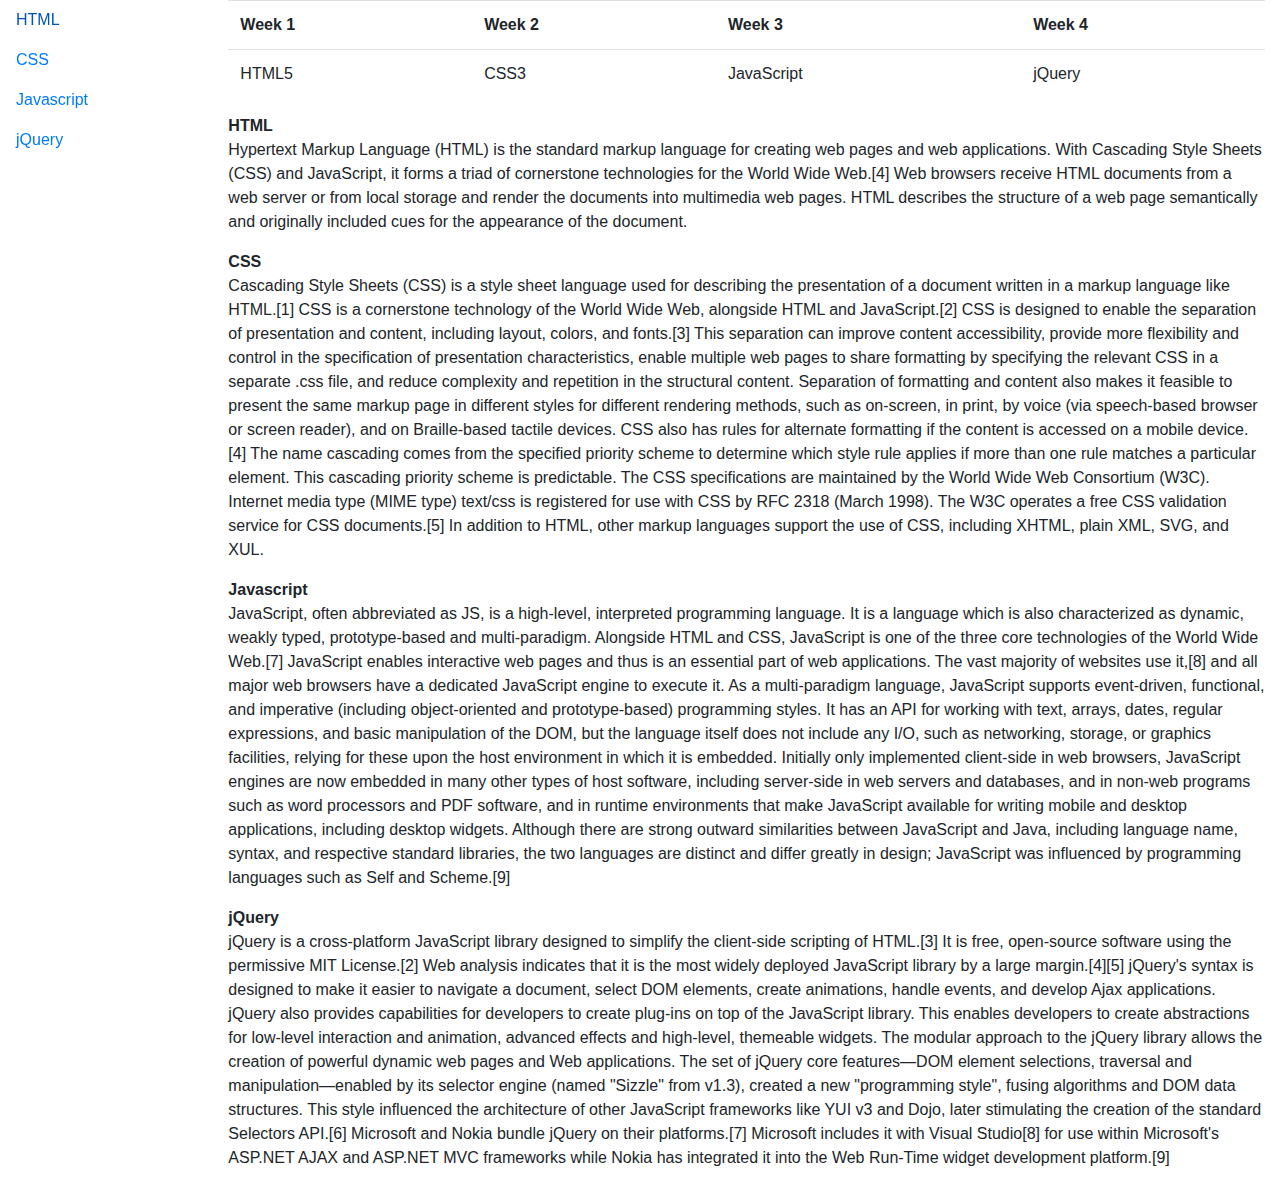
<file: Intermediate/bootstrap-day2-i1.html>
<!DOCTYPE html>
<html lang="en">
<head>
    <meta charset="UTF-8">
    <meta name="viewport" content="width=device-width, initial-scale=1.0">
    <meta http-equiv="X-UA-Compatible" content="ie=edge">
    <title>Document</title>
    <link rel="stylesheet" href="https://maxcdn.bootstrapcdn.com/bootstrap/4.0.0/css/bootstrap.min.css" integrity="sha384-Gn5384xqQ1aoWXA+058RXPxPg6fy4IWvTNh0E263XmFcJlSAwiGgFAW/dAiS6JXm" crossorigin="anonymous">
    
    <script src="https://ajax.googleapis.com/ajax/libs/jquery/3.3.1/jquery.min.js"></script>
    <script src="https://cdnjs.cloudflare.com/ajax/libs/popper.js/1.12.9/umd/popper.min.js" integrity="sha384-ApNbgh9B+Y1QKtv3Rn7W3mgPxhU9K/ScQsAP7hUibX39j7fakFPskvXusvfa0b4Q" crossorigin="anonymous"></script>
    <script src="https://maxcdn.bootstrapcdn.com/bootstrap/4.0.0/js/bootstrap.min.js" integrity="sha384-JZR6Spejh4U02d8jOt6vLEHfe/JQGiRRSQQxSfFWpi1MquVdAyjUar5+76PVCmYl" crossorigin="anonymous"></script>
</head>
<body>
    <div class="container-fluid">
        <div class="row">
            <div class="fixed-top">
                <ul class="nav flex-column smooth-scroll">
                    <li class="nav-item">
                        <a class="nav-link" href="#">HTML</a>
                    </li>
                    <li class="nav-item">
                        <a class="nav-link" href="#">CSS</a>
                    </li>
                    <li class="nav-item">
                        <a class="nav-link" href="#">Javascript</a>
                    </li>
                    <li class="nav-item">
                        <a class="nav-link" href="#">jQuery</a>
                    </li>
                </ul>
            </div>
            <div class="col-lg-10 offset-lg-2">
                <table class="table">
                    <tr>
                        <th>Week 1</th>
                        <th>Week 2</th>
                        <th>Week 3</th>
                        <th>Week 4</th>
                    </tr>
                    <tr>
                        <td>HTML5</td>
                        <td>CSS3</td>
                        <td>JavaScript</td>
                        <td>jQuery</td>
                    </tr>
                </table>
            </div>  
            </div>
            <div class="row textContent">
                <div class="col-lg-10 offset-lg-2">
                    <dl>
                        <dt>HTML</dt>
                        <dd>Hypertext Markup Language (HTML) is the standard markup language for creating web pages and web applications. With Cascading Style Sheets (CSS) and JavaScript, it forms a triad of cornerstone technologies for the World Wide Web.[4] Web browsers receive HTML documents from a web server or from local storage and render the documents into multimedia web pages. HTML describes the structure of a web page semantically and originally included cues for the appearance of the document.</dd>
                    </dl>
                </div>
            </div>
            <div class="row textContent">
                <div class="col-lg-10 offset-lg-2">
                    <dl>
                        <dt>CSS</dt>
                        <dd>Cascading Style Sheets (CSS) is a style sheet language used for describing the presentation of a document written in a markup language like HTML.[1] CSS is a cornerstone technology of the World Wide Web, alongside HTML and JavaScript.[2]

                                CSS is designed to enable the separation of presentation and content, including layout, colors, and fonts.[3] This separation can improve content accessibility, provide more flexibility and control in the specification of presentation characteristics, enable multiple web pages to share formatting by specifying the relevant CSS in a separate .css file, and reduce complexity and repetition in the structural content.
                                
                                Separation of formatting and content also makes it feasible to present the same markup page in different styles for different rendering methods, such as on-screen, in print, by voice (via speech-based browser or screen reader), and on Braille-based tactile devices. CSS also has rules for alternate formatting if the content is accessed on a mobile device.[4]
                                
                                The name cascading comes from the specified priority scheme to determine which style rule applies if more than one rule matches a particular element. This cascading priority scheme is predictable.
                                
                                The CSS specifications are maintained by the World Wide Web Consortium (W3C). Internet media type (MIME type) text/css is registered for use with CSS by RFC 2318 (March 1998). The W3C operates a free CSS validation service for CSS documents.[5]
                                
                                In addition to HTML, other markup languages support the use of CSS, including XHTML, plain XML, SVG, and XUL.</dd>
                    </dl>
                </div>
            </div>
            <div class="row textContent">
                <div class="col-lg-10 offset-lg-2">
                    <dl>
                        <dt>Javascript</dt>
                        <dd>JavaScript, often abbreviated as JS, is a high-level, interpreted programming language. It is a language which is also characterized as dynamic, weakly typed, prototype-based and multi-paradigm.

                                Alongside HTML and CSS, JavaScript is one of the three core technologies of the World Wide Web.[7] JavaScript enables interactive web pages and thus is an essential part of web applications. The vast majority of websites use it,[8] and all major web browsers have a dedicated JavaScript engine to execute it.
                                
                                As a multi-paradigm language, JavaScript supports event-driven, functional, and imperative (including object-oriented and prototype-based) programming styles. It has an API for working with text, arrays, dates, regular expressions, and basic manipulation of the DOM, but the language itself does not include any I/O, such as networking, storage, or graphics facilities, relying for these upon the host environment in which it is embedded.
                                
                                Initially only implemented client-side in web browsers, JavaScript engines are now embedded in many other types of host software, including server-side in web servers and databases, and in non-web programs such as word processors and PDF software, and in runtime environments that make JavaScript available for writing mobile and desktop applications, including desktop widgets.
                                
                                Although there are strong outward similarities between JavaScript and Java, including language name, syntax, and respective standard libraries, the two languages are distinct and differ greatly in design; JavaScript was influenced by programming languages such as Self and Scheme.[9]</dd>
                    </dl>
                </div>
            </div>
            <div class="row textContent">
                <div class="col-lg-10 offset-lg-2">
                    <dl>
                        <dt>jQuery</dt>
                        <dd>jQuery is a cross-platform JavaScript library designed to simplify the client-side scripting of HTML.[3] It is free, open-source software using the permissive MIT License.[2] Web analysis indicates that it is the most widely deployed JavaScript library by a large margin.[4][5]

                                jQuery's syntax is designed to make it easier to navigate a document, select DOM elements, create animations, handle events, and develop Ajax applications. jQuery also provides capabilities for developers to create plug-ins on top of the JavaScript library. This enables developers to create abstractions for low-level interaction and animation, advanced effects and high-level, themeable widgets. The modular approach to the jQuery library allows the creation of powerful dynamic web pages and Web applications.
                                
                                The set of jQuery core features—DOM element selections, traversal and manipulation—enabled by its selector engine (named "Sizzle" from v1.3), created a new "programming style", fusing algorithms and DOM data structures. This style influenced the architecture of other JavaScript frameworks like YUI v3 and Dojo, later stimulating the creation of the standard Selectors API.[6]
                                
                                Microsoft and Nokia bundle jQuery on their platforms.[7] Microsoft includes it with Visual Studio[8] for use within Microsoft's ASP.NET AJAX and ASP.NET MVC frameworks while Nokia has integrated it into the Web Run-Time widget development platform.[9]</dd>
                    </dl>
                </div>
            </div>
        </div>

    </div>
    <script>
        $(document).ready(function(){

            for (let i = 0; i < 4; i++) {
                $(".nav-link:eq(" + i + ")").click(function() {
                    $('html, body').animate({
                        scrollTop: $(`.textContent:eq(${i})`).offset().top
                    }, 800);
                });
            }
        })
    </script>
</body>
</html>
</file>
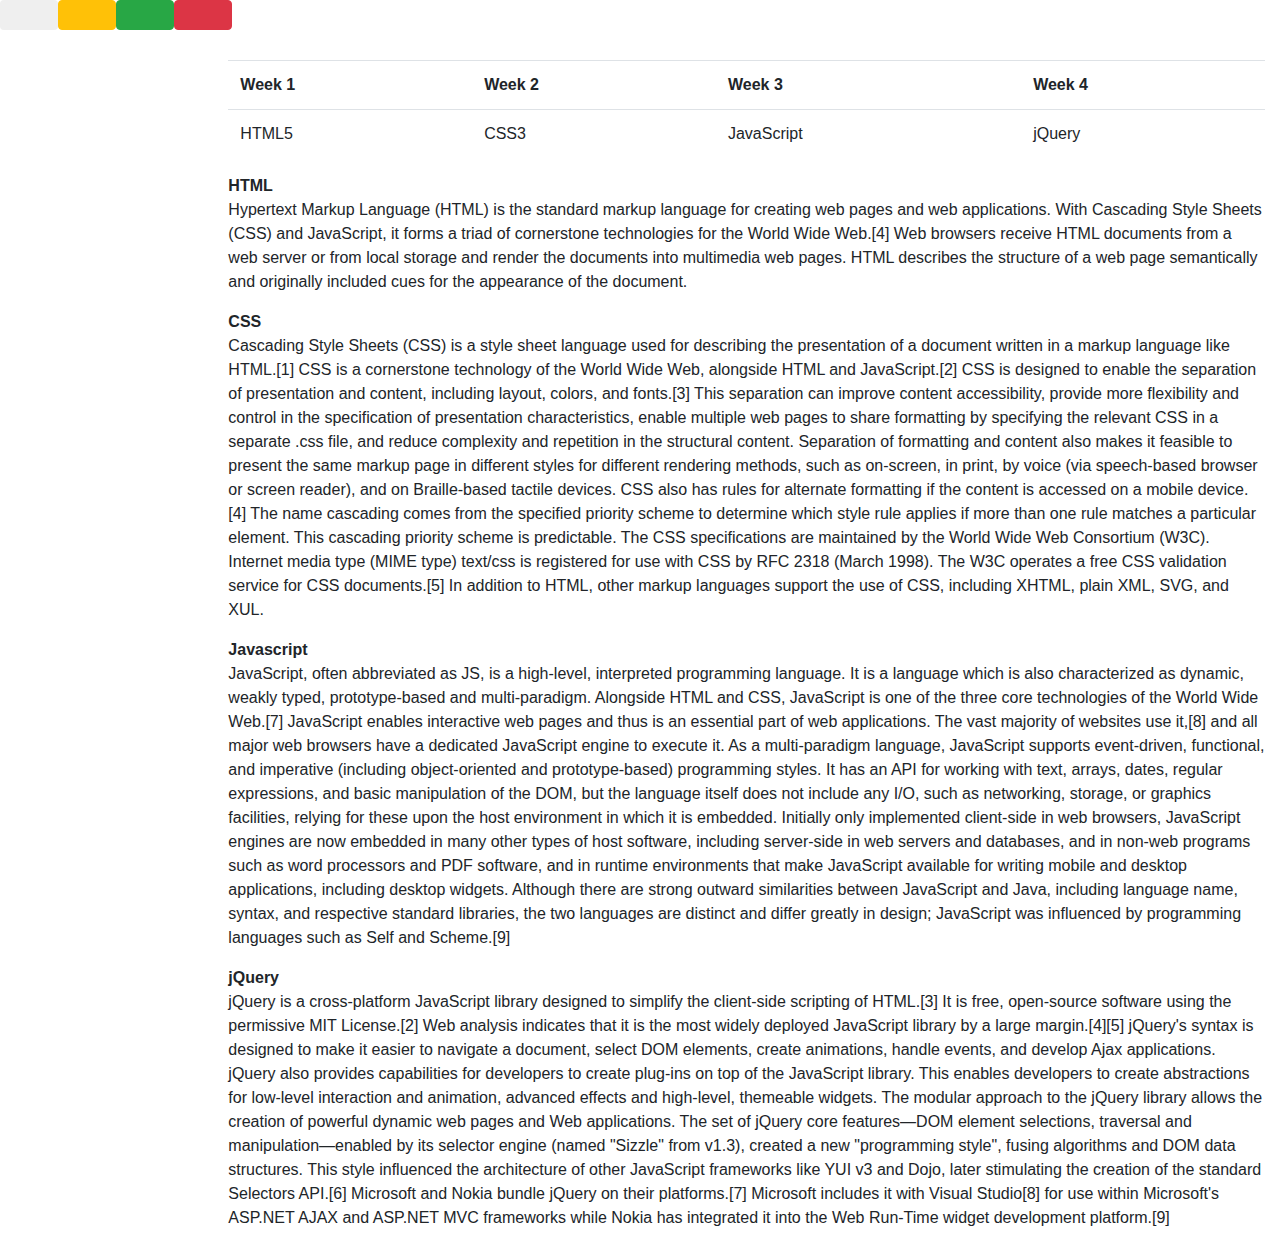
<file: Intermediate/bootstrap-day2-i2.html>
<!DOCTYPE html>
<html lang="en">
<head>
    <meta charset="UTF-8">
    <meta name="viewport" content="width=device-width, initial-scale=1.0">
    <meta http-equiv="X-UA-Compatible" content="ie=edge">
    <title>Document</title>
    <style type="text/css">
        i{
            font-size: 15pt;
            text-decoration: none;
            color: white;
        }
    </style>
    <link rel="stylesheet" href="https://maxcdn.bootstrapcdn.com/bootstrap/4.0.0/css/bootstrap.min.css" integrity="sha384-Gn5384xqQ1aoWXA+058RXPxPg6fy4IWvTNh0E263XmFcJlSAwiGgFAW/dAiS6JXm" crossorigin="anonymous">
    <link rel="stylesheet" href="https://use.fontawesome.com/releases/v5.0.13/css/all.css" integrity="sha384-DNOHZ68U8hZfKXOrtjWvjxusGo9WQnrNx2sqG0tfsghAvtVlRW3tvkXWZh58N9jp" crossorigin="anonymous">
    <script src="https://ajax.googleapis.com/ajax/libs/jquery/3.3.1/jquery.min.js"></script>
    <script src="https://cdnjs.cloudflare.com/ajax/libs/popper.js/1.12.9/umd/popper.min.js" integrity="sha384-ApNbgh9B+Y1QKtv3Rn7W3mgPxhU9K/ScQsAP7hUibX39j7fakFPskvXusvfa0b4Q" crossorigin="anonymous"></script>
    <script src="https://maxcdn.bootstrapcdn.com/bootstrap/4.0.0/js/bootstrap.min.js" integrity="sha384-JZR6Spejh4U02d8jOt6vLEHfe/JQGiRRSQQxSfFWpi1MquVdAyjUar5+76PVCmYl" crossorigin="anonymous"></script>
</head>
<body>
    
    <div class="container-fluid">
        <div class="row">
            <div class="fixed-top">
                <ul class="nav nav-pills smooth-scroll">
                    <li class="nav-item">

                        <button type="button" class="btn btn-default" aria-label="Center Align">
                           
                          <abbr title="HTML5"> <a class="nav-link" href="#"><i class="fas fa-code"></i></a></abbr>
                        </button>
                    </li>

                     <li class="nav-item">

                        <button type="button" class="btn btn-warning" aria-label="Center Align">
                        
                           <abbr title=" CSS3"><a class="nav-link" href="#"><i class="fab fa-css3-alt"></i></a></abbr>
                        </button>   
                    </li>
                     <li class="nav-item">

                        <button type="button" class="btn btn-success" aria-label="Center Align">
                
                           <abbr title="JavaScript"><a class="nav-link" href="#"><i class="fab fa-js"></i></a></abbr>
                       </button>
                    </li>
                     <li class="nav-item">

                        <button type="button" class="btn btn-danger" aria-label="Center Align">
                          
                          <abbr title="jQuery"> <a class="nav-link" href="#"><i class="fab fa-quora"></i></a></abbr>
                       </button>
                    </li>
                </ul>
            </div>

            </div>
          <div class="row" style="margin-top: 60px;">
            <div class="col-lg-10 offset-lg-2">
                <table class="table">
                    <tr>
                        <th>Week 1</th>
                        <th>Week 2</th>
                        <th>Week 3</th>
                        <th>Week 4</th>
                    </tr>
                    <tr>
                        <td>HTML5</td>
                        <td>CSS3</td>
                        <td>JavaScript</td>
                        <td>jQuery</td>
                    </tr>
                </table>
            </div>
           </div>  
            <div class="row textContent">
                <div class="col-lg-10 offset-lg-2">
                    <dl>
                        <dt>HTML</dt>
                        <dd>Hypertext Markup Language (HTML) is the standard markup language for creating web pages and web applications. With Cascading Style Sheets (CSS) and JavaScript, it forms a triad of cornerstone technologies for the World Wide Web.[4] Web browsers receive HTML documents from a web server or from local storage and render the documents into multimedia web pages. HTML describes the structure of a web page semantically and originally included cues for the appearance of the document.</dd>
                    </dl>
                </div>
            </div>
            <div class="row textContent">
                <div class="col-lg-10 offset-lg-2">
                    <dl>
                        <dt>CSS</dt>
                        <dd>Cascading Style Sheets (CSS) is a style sheet language used for describing the presentation of a document written in a markup language like HTML.[1] CSS is a cornerstone technology of the World Wide Web, alongside HTML and JavaScript.[2]

                                CSS is designed to enable the separation of presentation and content, including layout, colors, and fonts.[3] This separation can improve content accessibility, provide more flexibility and control in the specification of presentation characteristics, enable multiple web pages to share formatting by specifying the relevant CSS in a separate .css file, and reduce complexity and repetition in the structural content.
                                
                                Separation of formatting and content also makes it feasible to present the same markup page in different styles for different rendering methods, such as on-screen, in print, by voice (via speech-based browser or screen reader), and on Braille-based tactile devices. CSS also has rules for alternate formatting if the content is accessed on a mobile device.[4]
                                
                                The name cascading comes from the specified priority scheme to determine which style rule applies if more than one rule matches a particular element. This cascading priority scheme is predictable.
                                
                                The CSS specifications are maintained by the World Wide Web Consortium (W3C). Internet media type (MIME type) text/css is registered for use with CSS by RFC 2318 (March 1998). The W3C operates a free CSS validation service for CSS documents.[5]
                                
                                In addition to HTML, other markup languages support the use of CSS, including XHTML, plain XML, SVG, and XUL.</dd>
                    </dl>
                </div>
            </div>
            <div class="row textContent">
                <div class="col-lg-10 offset-lg-2">
                    <dl>
                        <dt>Javascript</dt>
                        <dd>JavaScript, often abbreviated as JS, is a high-level, interpreted programming language. It is a language which is also characterized as dynamic, weakly typed, prototype-based and multi-paradigm.

                                Alongside HTML and CSS, JavaScript is one of the three core technologies of the World Wide Web.[7] JavaScript enables interactive web pages and thus is an essential part of web applications. The vast majority of websites use it,[8] and all major web browsers have a dedicated JavaScript engine to execute it.
                                
                                As a multi-paradigm language, JavaScript supports event-driven, functional, and imperative (including object-oriented and prototype-based) programming styles. It has an API for working with text, arrays, dates, regular expressions, and basic manipulation of the DOM, but the language itself does not include any I/O, such as networking, storage, or graphics facilities, relying for these upon the host environment in which it is embedded.
                                
                                Initially only implemented client-side in web browsers, JavaScript engines are now embedded in many other types of host software, including server-side in web servers and databases, and in non-web programs such as word processors and PDF software, and in runtime environments that make JavaScript available for writing mobile and desktop applications, including desktop widgets.
                                
                                Although there are strong outward similarities between JavaScript and Java, including language name, syntax, and respective standard libraries, the two languages are distinct and differ greatly in design; JavaScript was influenced by programming languages such as Self and Scheme.[9]</dd>
                    </dl>
                </div>
            </div>
            <div class="row textContent">
                <div class="col-lg-10 offset-lg-2">
                    <dl>
                        <dt>jQuery</dt>
                        <dd>jQuery is a cross-platform JavaScript library designed to simplify the client-side scripting of HTML.[3] It is free, open-source software using the permissive MIT License.[2] Web analysis indicates that it is the most widely deployed JavaScript library by a large margin.[4][5]

                                jQuery's syntax is designed to make it easier to navigate a document, select DOM elements, create animations, handle events, and develop Ajax applications. jQuery also provides capabilities for developers to create plug-ins on top of the JavaScript library. This enables developers to create abstractions for low-level interaction and animation, advanced effects and high-level, themeable widgets. The modular approach to the jQuery library allows the creation of powerful dynamic web pages and Web applications.
                                
                                The set of jQuery core features—DOM element selections, traversal and manipulation—enabled by its selector engine (named "Sizzle" from v1.3), created a new "programming style", fusing algorithms and DOM data structures. This style influenced the architecture of other JavaScript frameworks like YUI v3 and Dojo, later stimulating the creation of the standard Selectors API.[6]
                                
                                Microsoft and Nokia bundle jQuery on their platforms.[7] Microsoft includes it with Visual Studio[8] for use within Microsoft's ASP.NET AJAX and ASP.NET MVC frameworks while Nokia has integrated it into the Web Run-Time widget development platform.[9]</dd>
                    </dl>
                </div>
            </div>
        </div>

    </div>
    <script>
        $(document).ready(function(){

            for (let i = 0; i < 4; i++) {
                $(".nav-link:eq(" + i + ")").click(function() {
                    $("html, body").animate({
                        scrollTop: $(".textContent:eq(" + i + ")").offset().top
                    }, 800);
                });
            }
        })
    </script>
</body>
</html>
</file>
<file: Basic/css/styles.css>
p {
  background-color: lightblue;
  max-height: 4em;
  overflow: hidden; }

.row {
  background-color: lightgrey;
  margin-top: 2em;
  max-height: 4em; }

.col-lg-4 {
  background-color: lightgreen;
  max-height: 4em; }

.col-lg-2 {
  max-height: 4em; }

.col-lg-6 {
  max-height: 4em; }

.col-lg-3 {
  max-height: 4em; }

.col-lg-12 {
  background-color: lightgreen; }

#row1 {
  background-color: red; }

#row2 {
  background-color: yellow; }

#row3 {
  background-color: blue; }

/*# sourceMappingURL=styles.css.map */
</file>
